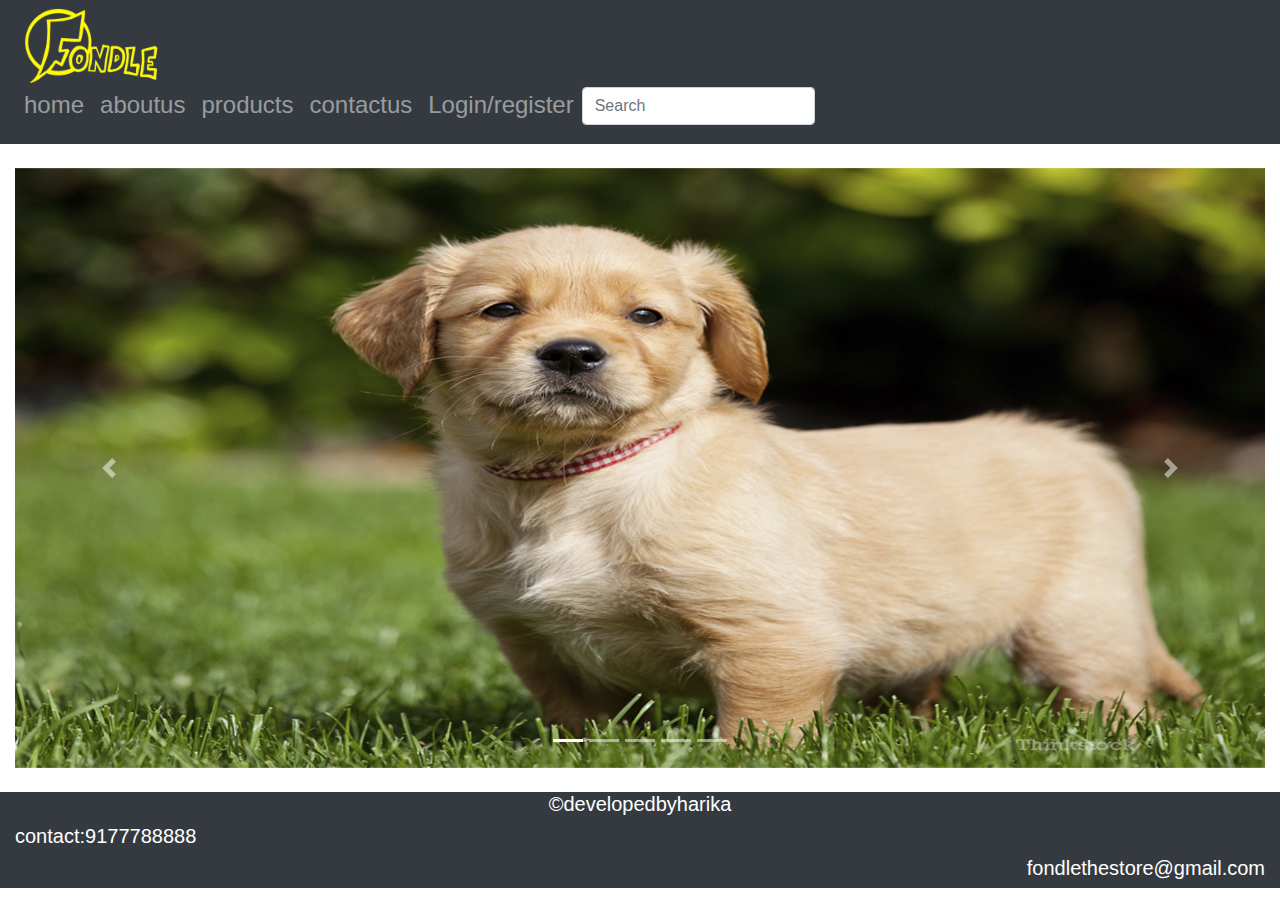
<file: Bootstrap project/index.html>
<!DOCTYPE html>
<html>
<head>
	<title>bootstrap project</title>
	<link rel="stylesheet" type="text/css" href="Bootstrap/css/bootstrap.css">
</head>
<body>
<nav class="navbar navbar-dark navbar-expand-sm bg-dark">
<div class="container-fuild">
<a href="index.html" class="nav-nav-brand"><img src="images/logo.png" width="150px"></a>
<button class="navbar-toggler" data-toggle="collapse" data-target="#abc"><span class="navbar-toggler-icon"></span>
</button>
<div class="collapse navbar-collapse" id="abc">
<ul class="navbar-nav">
	<li class="nav-item-active">
	<a href="index.html" class="nav-link"><h4>home</h4></a>
	</li>
     <li class="nav-item">
	<a href="aboutus.html" class="nav-link"><h4>aboutus</h4></a>
	</li>
	<li class="nav-item">
	<a href="productsus.html" class="nav-link"><h4>products</h4></a>
	</li>
	
	<li class="nav-item">
	<a href="contactus.html" class="nav-link"><h4>contactus</h4></a>
	</li>
	<li class="nav-item"><a href="login.html" class="nav-link"><h4>Login/register</h4></a></li>
	<div class="md-form mt-1">
  <input class="form-control" type="text" placeholder="Search" aria-label="Search">
</div>
	</ul>
	</div>
</div>
</nav>

</body>
<script src="Bootstrap/js/jquery-3.2.1.min.js"></script>
<script src="Bootstrap/js/popper.min.js"></script>
<script src="Bootstrap/js/bootstrap.min.js"></script>

<br>
<div class="container-fluid">
		<div class="carousel slide" id="carouselslide" data-ride="carousel">
			<div class="carousel-inner">
				<div class="carousel-item active">
					<img src="images/dog.png" class="w-100 d-block" height="600px">
				</div>
				<div class="carousel-item">
					<img src="images/dog1.jpg" class="w-100 d-block" height="600px">
				</div>
				<div class="carousel-item">
					<img src="images/parrot.jpg" class="w-100 d-block" height="600px">
				</div>
				<div class="carousel-item">
					<img src="images/parrot1.jpg" class="w-100 d-block" height="600px">
				</div>
				<div class="carousel-item">
					<img src="images/cat.jpg" class="w-100 d-block" height="600px">
				</div>
			
		
		<a class="carousel-control-prev" data-slide="prev" href="#carouselslide"><span class="carousel-control-prev-icon"></span>
	</a>
	<a class="carousel-control-next" data-slide="next" href="#carouselslide"><span class="carousel-control-next-icon"></span>
	</a>
	<ol class="carousel-indicators">
	<li class="active" data-target="#carouselslide" data-slide-to="0"></li>
	<li data-target="#carouselslide" data-slide-to="1"></li>
	<li data-target="#carouselslide" data-slide-to="2"></li> 
	<li data-target="#carouselslide" data-slide-to="3"></li>
	<li data-target="#carouselslide" data-slide-to="4"></li> 
	</ol>
</div>
</div>
</div>


<br>
<div class="container-fluid">
	<div class="row">
		<div class="col-md-12 bg-dark ">
			<footer>
				<div class="text-white"><h5 style="text-align:center">&copy;developedbyharika<h5></div>
				<div class="text-white"><h5>contact:9177788888</h5>
					<div class="text-right text-white"><h5>fondlethestore@gmail.com</h5></div>

				</div>

			</footer>
			

		</div>

	</div>

</div>

</body>
<script src="Bootstrap/js/jquery-3.2.1.min.js"></script>
<script src="Bootstrap/js/popper.min.js"></script>
<script src="Bootstrap/js/bootstrap.min.js"></script>
<script>
	$('carousel').carousel({
		interval:300,
		pause:'hover'
	})
</script>
</html>
</file>
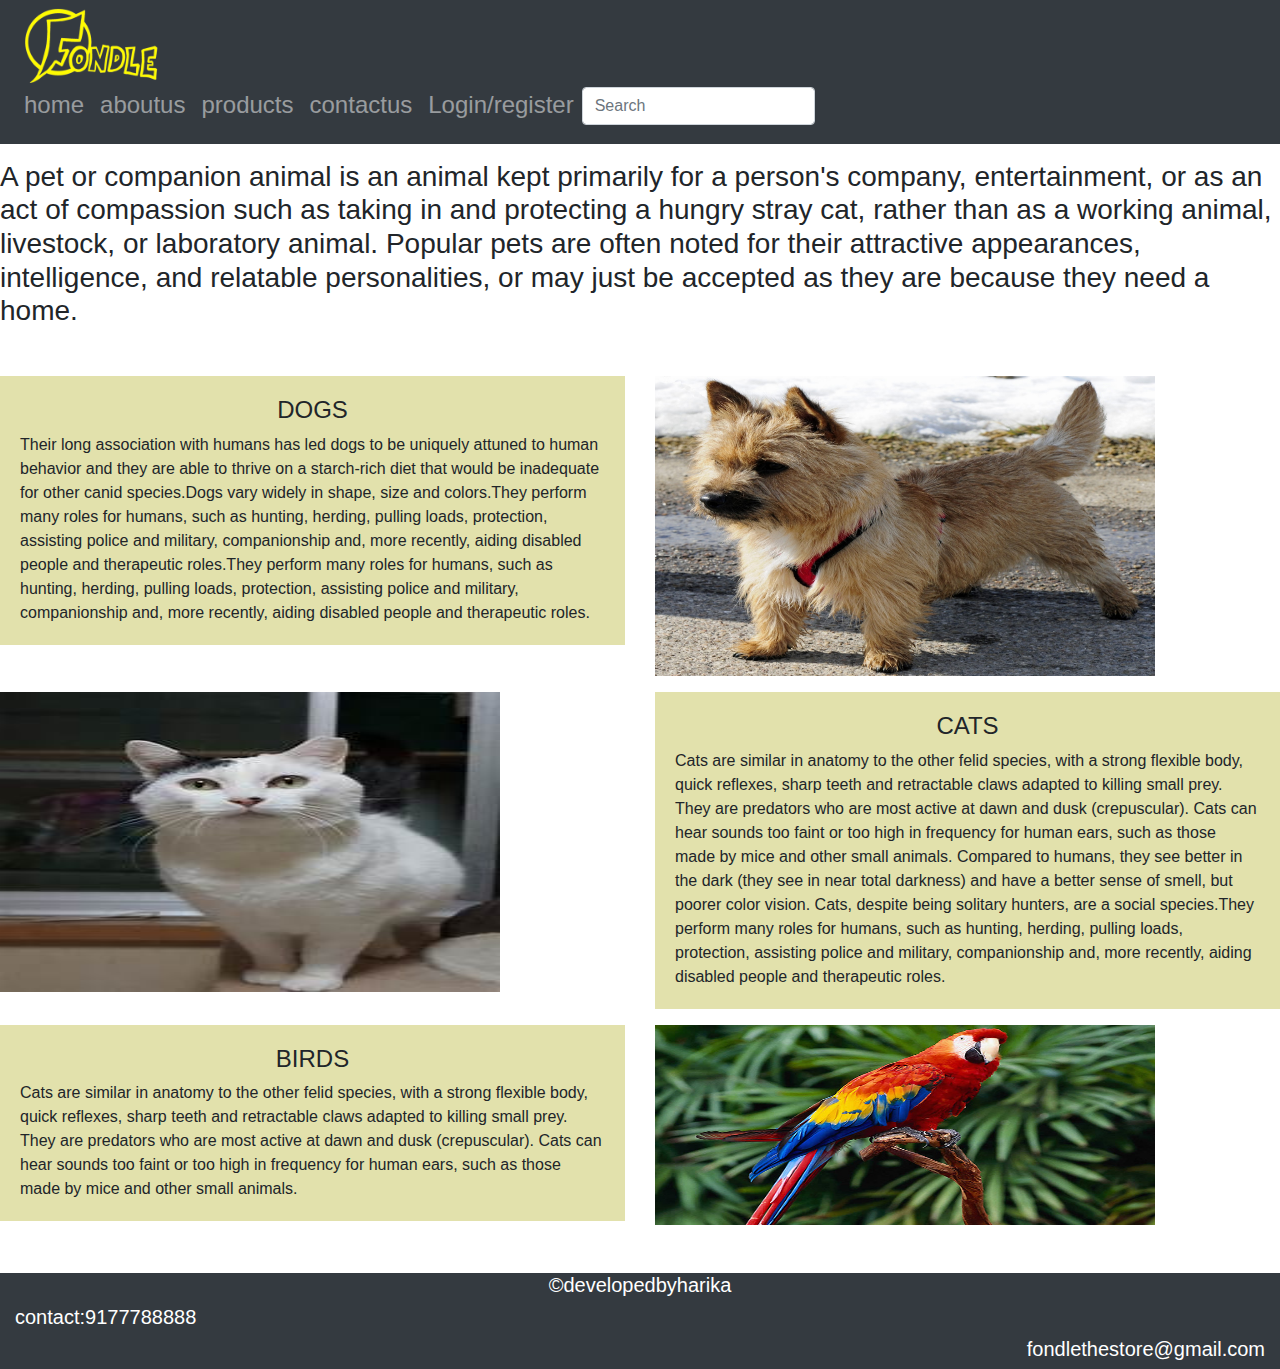
<file: Bootstrap project/aboutus.html>
<!DOCTYPE html>
<html>
<head>
	<title>bootstrap project</title>
	<link rel="stylesheet" type="text/css" href="Bootstrap/css/bootstrap.css">
</head>
<body>
<nav class="navbar navbar-dark navbar-expand-sm bg-dark sticky-top">
<div class="container-fuild">
<a href="index.html" class="nav-nav-brand"><img src="images/logo.png" width="150px"></a>
<button class="navbar-toggler" data-toggle="collapse" data-target="#abc"><span class="navbar-toggler-icon"></span>
</button>
<div class="collapse navbar-collapse" id="abc">
<ul class="navbar-nav">
	<li class="nav-item-active">
	<a href="index.html" class="nav-link"><h4>home</h4></a>
	</li>
	<li class="nav-item">
	<a href="aboutus.html" class="nav-link"><h4>aboutus</h4></a>
	</li>
	<li class="nav-item">
	<a href="productsus.html" class="nav-link"><h4>products</h4></a>
	</li>
	<li class="nav-item">
	<a href="contactus.html" class="nav-link"><h4>contactus</h4></a>
	</li>
	<li class="nav-item"><a href="login.html" class="nav-link"><h4>Login/register</h4></a></li>
	<div class="md-form mt-1">
  <input class="form-control" type="text" placeholder="Search" aria-label="Search">
</div>
	</ul>
	</div>
</div>
</nav>

</body>
<script src="Bootstrap/js/jquery-3.2.1.min.js"></script>
<script src="Bootstrap/js/popper.min.js"></script>
<script src="Bootstrap/js/bootstrap.min.js"></script>

<p>
<h3>A pet or companion animal is an animal kept primarily for a person's company, entertainment, or as an act of compassion such as taking in and protecting a hungry stray cat, rather than as a working animal, livestock, or laboratory animal. Popular pets are often noted for their attractive appearances, intelligence, and relatable personalities, or may just be accepted as they are because they need a home.</h3>
<div class="container-fuild">
<div class="row mt-5">
	<div class="col-6">
<div style="background-color: #e2e1ac; padding: 20px;">
	<h4 style="text-align: center; ">DOGS</h4>
Their long association with humans has led dogs to be uniquely attuned to human behavior and they are able to thrive on a starch-rich diet that would be inadequate for other canid species.Dogs vary widely in shape, size and colors.They perform many roles for humans, such as hunting, herding, pulling loads, protection, assisting police and military, companionship and, more recently, aiding disabled people and therapeutic roles.They perform many roles for humans, such as hunting, herding, pulling loads, protection, assisting police and military, companionship and, more recently, aiding disabled people and therapeutic roles.</div>
</div>
<div class="col-6"><img src="images/dog5.jpg" width="500px" height="300px"></div>
</div>
</div>

<div class="container-fuild-2">
<div class="row mt-3">
	<div class="col-6"><img src="images/hh6.jpg" width="500px" height="300px"></div>

	<div class="col-6">
<div style="background-color: #e2e1ac; padding: 20px;">
	<h4 style="text-align: center; ">CATS</h4>
Cats are similar in anatomy to the other felid species, with a strong flexible body, quick reflexes, sharp teeth and retractable claws adapted to killing small prey. They are predators who are most active at dawn and dusk (crepuscular). Cats can hear sounds too faint or too high in frequency for human ears, such as those made by mice and other small animals. Compared to humans, they see better in the dark (they see in near total darkness) and have a better sense of smell, but poorer color vision. Cats, despite being solitary hunters, are a social species.They perform many roles for humans, such as hunting, herding, pulling loads, protection, assisting police and military, companionship and, more recently, aiding disabled people and therapeutic roles.</div>
</div>
</div>
</div>


<div class="container-fuild-2">
<div class="row mt-3">
	<div class="col-6">
<div style="background-color: #e2e1ac; padding: 20px;">
	<h4 style="text-align: center; ">BIRDS</h4>
Cats are similar in anatomy to the other felid species, with a strong flexible body, quick reflexes, sharp teeth and retractable claws adapted to killing small prey. They are predators who are most active at dawn and dusk (crepuscular). Cats can hear sounds too faint or too high in frequency for human ears, such as those made by mice and other small animals. </div>
</div>
<div class="col-6"><img src="images/parrot1.jpg" width="500px" height="200px"></div>
</div>
</div>
</form>

<br>
<br>
<div class="container-fluid">
	<div class="row">
		<div class="col-md-12 bg-dark ">
			<footer>
				<div class="text-white"><h5 style="text-align:center">&copy;developedbyharika<h5></div>
				<div class="text-white"><h5>contact:9177788888</h5>
					<div class="text-right text-white"><h5>fondlethestore@gmail.com</h5></div>

				</div>

			</footer>
			

		</div>

	</div>

</div>

</body>
<script src="Bootstrap/js/jquery-3.2.1.min.js"></script>
<script src="Bootstrap/js/popper.min.js"></script>
<script src="Bootstrap/js/bootstrap.min.js"></script>
</file>
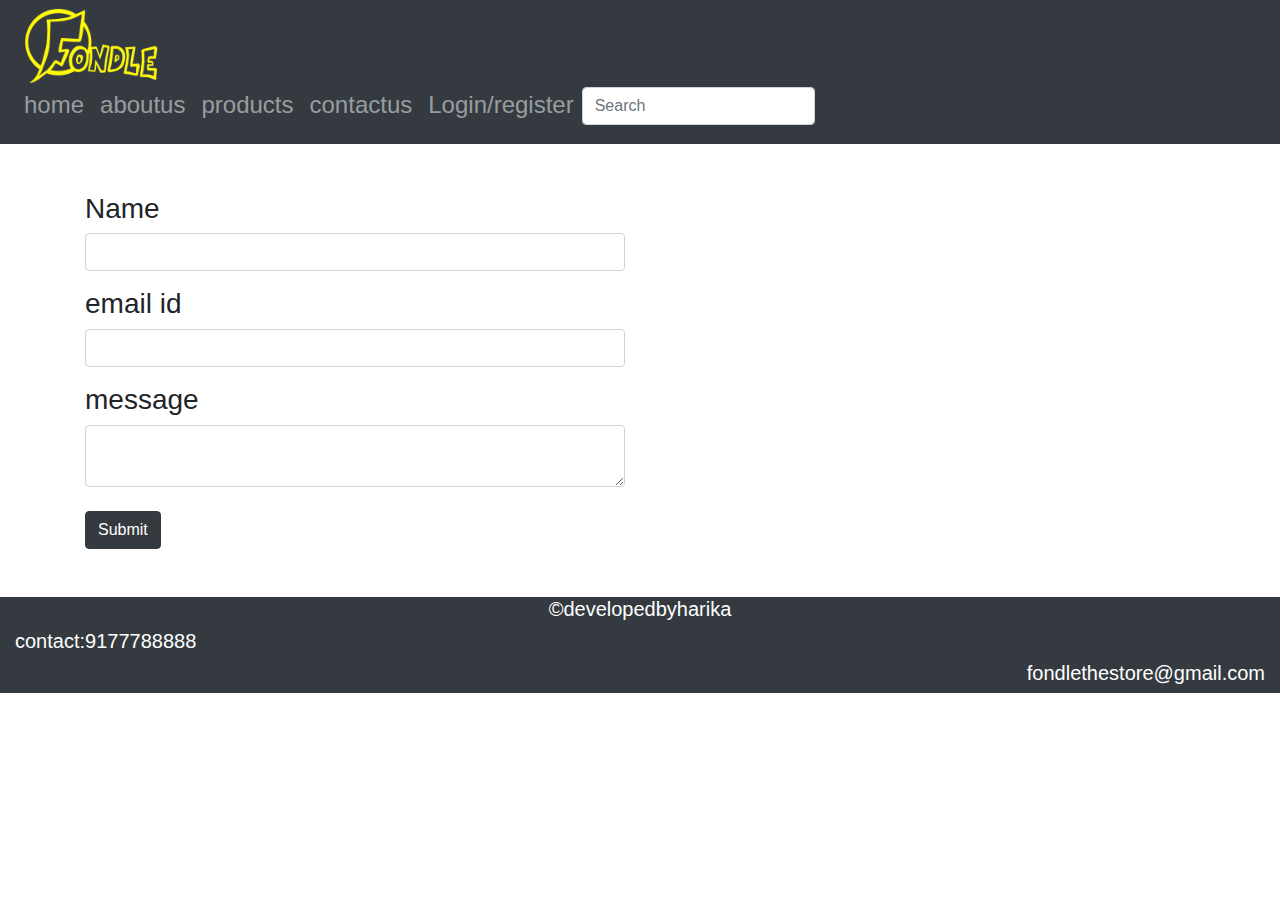
<file: Bootstrap project/contactus.html>
<!DOCTYPE html>
<html>
<head>
	<title>bootstrap project</title>
	<link rel="stylesheet" type="text/css" href="Bootstrap/css/bootstrap.css">
</head>
<body>
<nav class="navbar navbar-dark navbar-expand-sm bg-dark sticky-top">
<div class="container-fuild">
<a href="index.html" class="nav-nav-brand"><img src="images/logo.png" width="150px"></a>
<button class="navbar-toggler" data-toggle="collapse" data-target="#abc"><span class="navbar-toggler-icon"></span>
</button>
<div class="collapse navbar-collapse" id="abc">
<ul class="navbar-nav">
	<li class="nav-item-active">
	<a href="index.html" class="nav-link"><h4>home</h4></a>
	</li>
	<li class="nav-item">
	<a href="aboutus.html" class="nav-link"><h4>aboutus</h4></a>
	</li>
		<li class="nav-item">
	<a href="productsus.html" class="nav-link"><h4>products</h4></a>
	</li>
		<li class="nav-item">
	<a href="contactus.html" class="nav-link"><h4>contactus</h4></a>
	</li>
	<li class="nav-item"><a href="login.html" class="nav-link"><h4>Login/register</h4></a></li>
	<div class="md-form mt-1">
  <input class="form-control" type="text" placeholder="Search" aria-label="Search">
</div>
	</ul>
	</div>
</div>
</nav>
<div class="container">
<form style="center">
<div class="row mt-5">
<div class="col-md-6 ">
<div class="form-group">
<div class="text-dark "></div><h3>Name</h3><input type="text"class="form-control"></div>
<div class="form-group">
<div class="text-dark "></div><h3>email id</h3><input type="text"class="form-control"></div>
<div class="col-md>
<div class="form-group">
<div class="text-dark "></div><h3>message</h3><textarea class="form-control"></textarea></div>
<br>
<button type="button"class="btn btn-dark text-white">Submit</button>
</div>

</div>
</div>
 </div>

<div class="container-fluid">
	<div class="row mt-5 ">
		<div class="col-md-12 bg-dark ">
			<footer>
				<div class="text-white"><h5 style="text-align:center">&copy;developedbyharika<h5></div>
				<div class="text-white"><h5>contact:9177788888</h5>
					<div class="text-right text-white"><h5>fondlethestore@gmail.com</h5></div>

				</div>

			</footer>
			

		</div>

	</div>

</div>


</body>
<script src="Bootstrap/js/jquery-3.2.1.min.js"></script>
<script src="Bootstrap/js/popper.min.js"></script>
<script src="Bootstrap/js/bootstrap.min.js"></script>
</file>
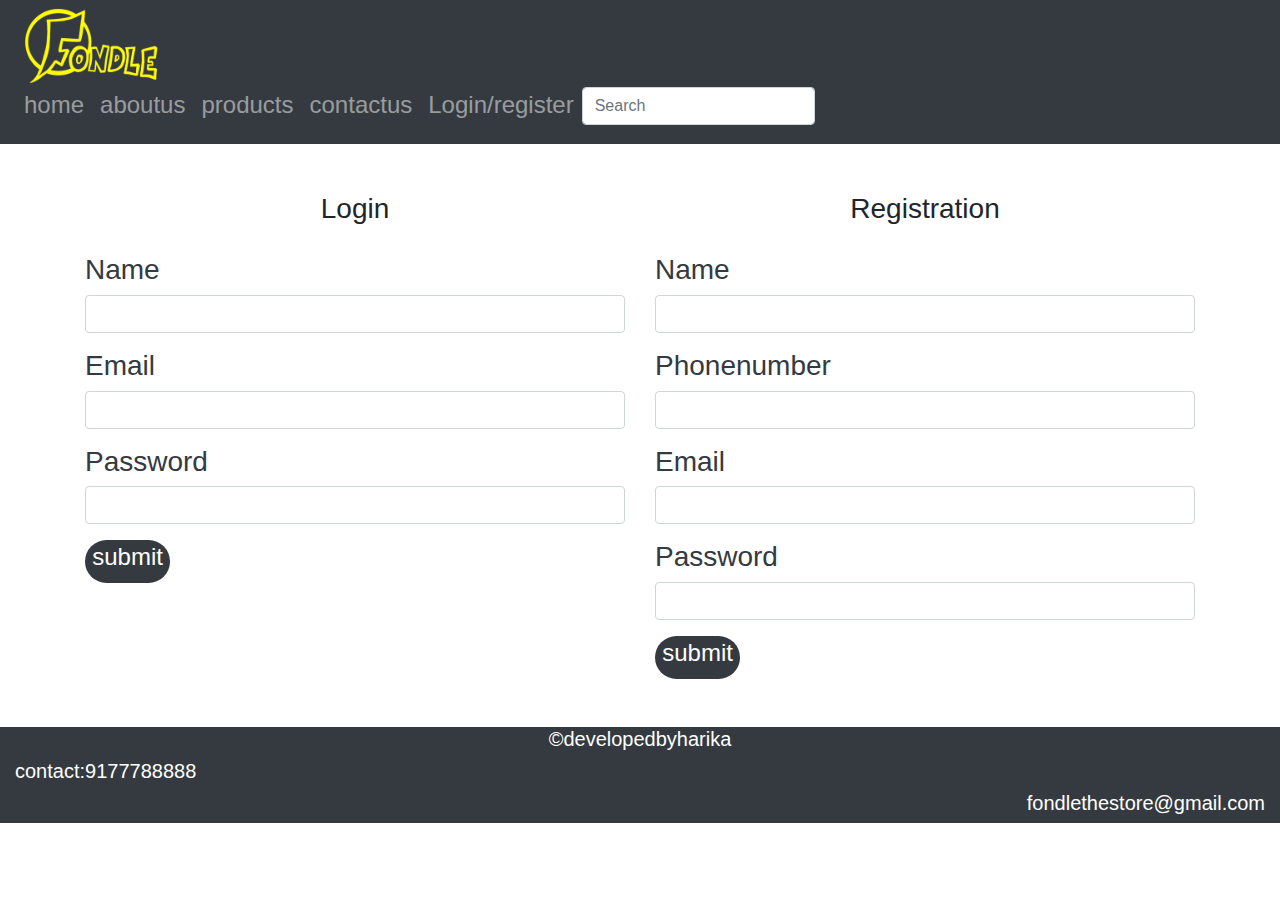
<file: Bootstrap project/login.html>
<!DOCTYPE html>
<html>
<head>
	<title>bootstrap project</title>
	<link rel="stylesheet" type="text/css" href="Bootstrap/css/bootstrap.css">
</head>
<body>
<nav class="navbar navbar-dark navbar-expand-sm bg-dark">
<div class="container-fuild ">
<a href="index.html" class="nav-nav-brand"><img src="images/logo.png" width="150px"></a>
<button class="navbar-toggler" data-toggle="collapse" data-target="#abc"><span class="navbar-toggler-icon"></span>
</button>
<div class="ml-auto"></div>
<div class="collapse navbar-collapse" id="abc">

<ul class="navbar-nav ">
	<li class="nav-item-active">
	<a href="index.html" class="nav-link"><h4>home</h4></a>
	</li>
	<li class="nav-item">
	<a href="aboutus.html" class="nav-link"><h4>aboutus</h4></a>
	</li>
		<li class="nav-item">
	<a href="productsus.html" class="nav-link"><h4>products</h4></a>
	</li>
		<li class="nav-item">
	<a href="contactus.html" class="nav-link"><h4>contactus</h4></a>
	</li>
	<li class="nav-item"><a href="login.html" class="nav-link"><h4>Login/register</h4></a></li>
	<div class="md-form mt-1">
  <input class="form-control" type="text" placeholder="Search" aria-label="Search">
</div>

	
	 </ul>
	</div>
</div>
</nav>
<div class="container">
	<div class="row mt-5">
         <div class="col-md-6"><h3 style="text-align:center;padding-bottom:20px">Login</h3>
			<div class="form-group">
                  <h3><div class="text-dark  border-dark">Name</div></h3><input type="Name"class="form-control"></div>
<div class="form-group">	
<h3><div class="text-dark  border-dark">Email</div></h3><input type="Name"class="form-control"></div>
<div class="form-group">
<h3><div class="text-dark  border-dark">Password</div></h3><input type="Name"class="form-control"></div>
<span class="badge badge-pill badge-dark"><h4>submit</h4></span>
</div>
<div class="col-md-6 col-md-offset-4" ><h3 style="text-align:center;padding-bottom:20px">Registration</h3>
	<div class="form-group">
                  <h3><div class="text-dark">Name</div></h3><input type="Name"class="form-control"></div>
<div class="form-group">
<h3><div class="text-dark  border-dark">Phonenumber</div></h3><input type="Name"class="form-control"></div>
<div class="form-group">	
<h3><div class="text-dark  border-dark">Email</div></h3><input type="Name"class="form-control"></div>
<div class="form-group">
<h3><div class="text-dark  border-dark">Password</div></h3><input type="Name"class="form-control"></div>
<span class="badge badge-pill badge-dark"><h4>submit</h4></span>
</div>
</div>
</div>
<div class="container-fluid">
	<div class="row mt-5">
		<div class="col-md-12 bg-dark ">
			<footer>
				<div class="text-white"><h5 style="text-align:center">&copy;developedbyharika<h5></div>
				<div class="text-white"><h5>contact:9177788888</h5>
					<div class="text-right text-white"><h5>fondlethestore@gmail.com</h5></div>

				</div>

			</footer>
			

		</div>

	</div>

</div>

</body>
<script src="Bootstrap/js/jquery-3.2.1.min.js"></script>
<script src="Bootstrap/js/popper.min.js"></script>
<script src="Bootstrap/js/bootstrap.min.js"></script>
</file>
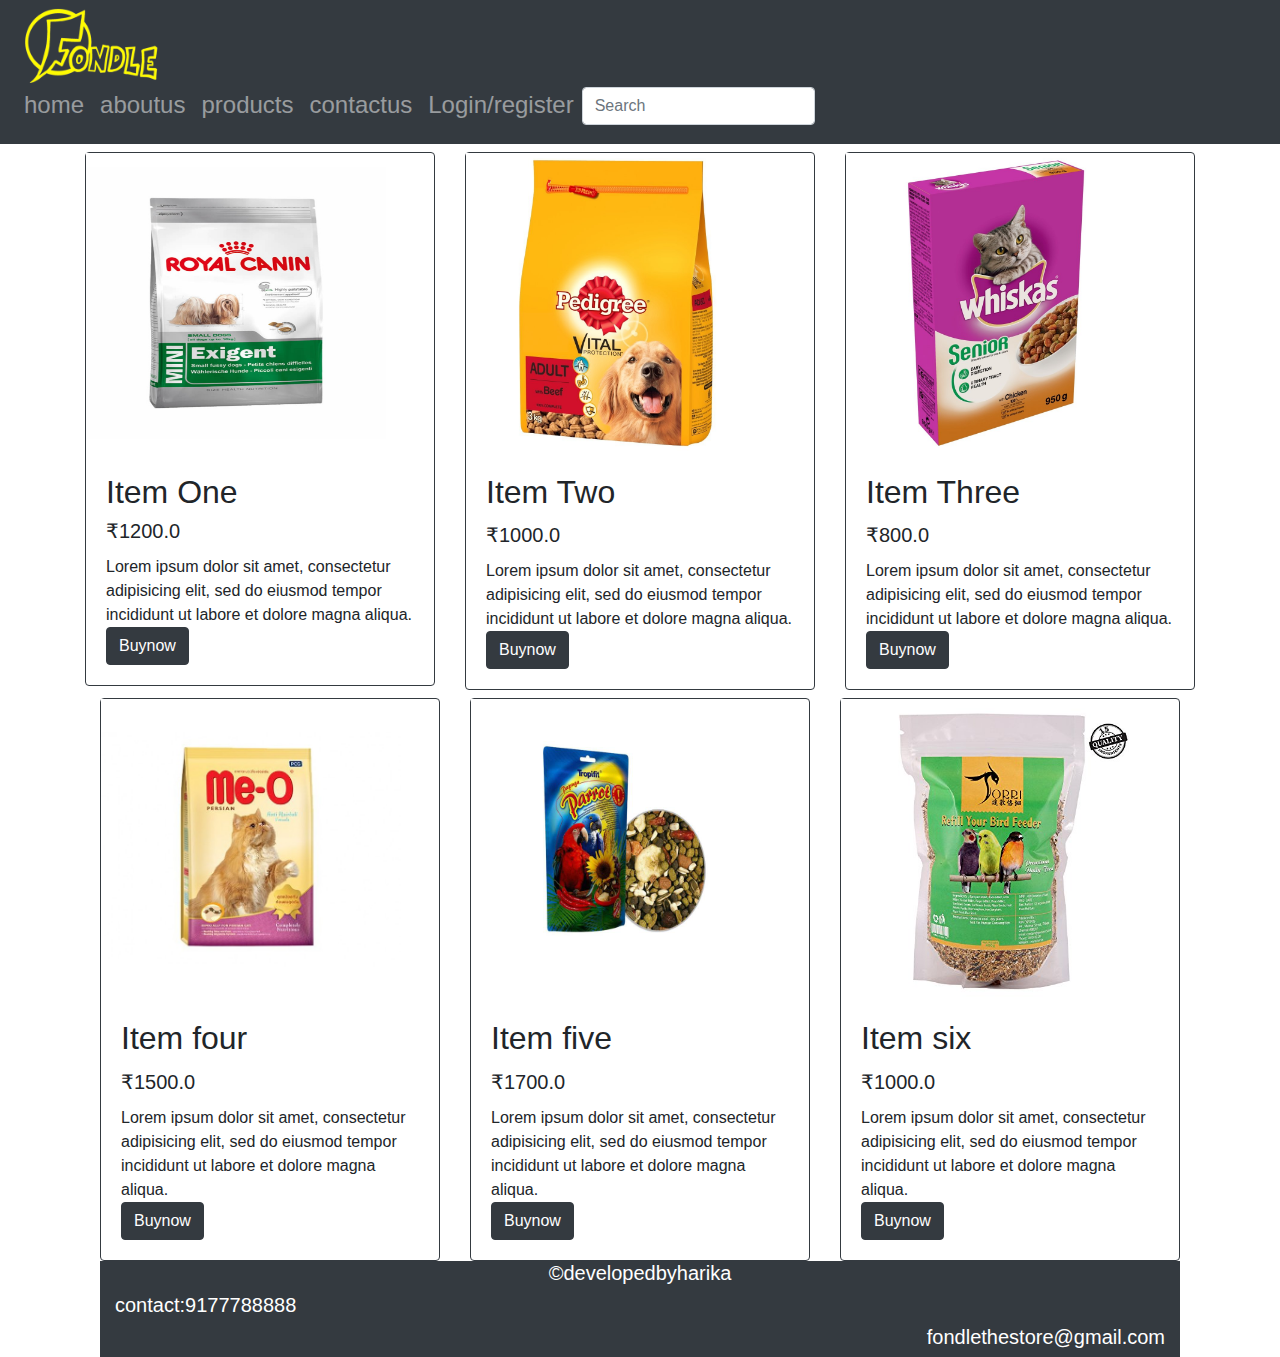
<file: Bootstrap project/productsus.html>
<!DOCTYPE html>
<html>
<head>
	<title>bootstrap project</title>
	<link rel="stylesheet" type="text/css" href="Bootstrap/css/bootstrap.css">
</head>
<body>
<nav class="navbar navbar-dark navbar-expand-sm bg-dark">
<div class="container-fuild">
<a href="index.html" class="nav-nav-brand"><img src="images/logo.png" width="150px"></a>
<button class="navbar-toggler" data-toggle="collapse" data-target="#abc"><span class="navbar-toggler-icon"></span>
</button>
<div class="collapse navbar-collapse" id="abc">
<ul class="navbar-nav">
	<li class="nav-item-active">
	<a href="index.html" class="nav-link"><h4>home</h4></a></li>
	<li class="nav-item">
	<a href="aboutus.html" class="nav-link"><h4>aboutus</h4></a></li>
	<li class="nav-item">
	<a href="productsus.html" class="nav-link"><h4>products</h4></a></li>
	<li class="nav-item">
	<a href="contactus.html" class="nav-link"><h4>contactus</h4></a>
	</li>
		<li class="nav-item"><a href="login.html" class="nav-link"><h4>Login/register</h4></a></li>
	<div class="md-form mt-1">
  <input class="form-control" type="text" placeholder="Search" aria-label="Search">
</div>
	 </ul>
	</div>
</div>
</nav>


<div class="container">
<div class="row mt-2">
	<div class="col-md-4">
    <div class="card text-darkS border-dark">
	<img src="images/hh.jpg" height="300px" width="300px">
	<div class="card-body">
			<div class="card-title text-darkS"><h2>Item One </h2><h5>₹1200.0</h5></div>
		<div class="card-text">Lorem ipsum dolor sit amet, consectetur adipisicing elit, sed do eiusmod
		tempor incididunt ut labore et dolore magna aliqua.</div>
		<button type="button" class="btn btn-dark">Buynow</button>
	</div>
</div>
</div>
<div class="col-md-4">
    <div class="card text-darkS border-dark">
	<img src="images/hh2.jpeg" height="300px" width="300px">
	<div class="card-body">
			<div class="card-title text-darkS"><h2>Item Two </h2></div>
				<div class="card-title text-darkS"><h5>₹1000.0</h5></div>
		<div class="card-text">Lorem ipsum dolor sit amet, consectetur adipisicing elit, sed do eiusmod
		tempor incididunt ut labore et dolore magna aliqua.</div>
		<button type="button" class="btn btn-dark">Buynow</button>
	</div>
</div>
</div>
<div class="col-md-4">
    <div class="card text-darkS border-dark">
	<img src="images/hh3.jpg" height="300px" width="300px">
	<div class="card-body">
		<div class="card-title text-darkS"><h2>Item Three </h2></div>
		<div class="card-title text-darkS"><h5>₹800.0</h5></div>
		<div class="card-text">Lorem ipsum dolor sit amet, consectetur adipisicing elit, sed do eiusmod
		tempor incididunt ut labore et dolore magna aliqua.</div>
		<button type="button" class="btn btn-dark">Buynow</button>
	</div>
</div>
</div>
</div>
<div class="container">
<div class="row mt-2">
	<div class="col-md-4">
    <div class="card text-darkS border-dark">
	<img src="images/hh4.jpg" height="300px" width="300px">
	<div class="card-body">
		<div class="card-title text-darkS"><h2>Item four</h2></div>
				<div class="card-title text-darkS"><h5>₹1500.0</h5></div>
		<div class="card-text">Lorem ipsum dolor sit amet, consectetur adipisicing elit, sed do eiusmod
		tempor incididunt ut labore et dolore magna aliqua.</div>
		<button type="button" class="btn btn-dark">Buynow</button>
	</div>
</div>
</div>
<div class="col-md-4">
    <div class="card text-darkS border-dark">
	<img src="images/hh5.jpg" height="300px" width="300px">
	<div class="card-body">
			<div class="card-title text-darkS"><h2>Item five</h2></div>
				<div class="card-title text-darkS"><h5>₹1700.0</h5></div>
		<div class="card-text">Lorem ipsum dolor sit amet, consectetur adipisicing elit, sed do eiusmod
		tempor incididunt ut labore et dolore magna aliqua.</div>
		<button type="button" class="btn btn-dark">Buynow</button>
	</div>
</div>
</div>
<div class="col-md-4">
    <div class="card text-darkS border-dark">
	<img src="images/hh7.jpg" height="300px" width="300px">
	<div class="card-body">
		<div class="card-title text-darkS"><h2>Item six</h2></div>
		<div class="card-title text-darkS"><h5>₹1000.0</h5></div>
		<div class="card-text">Lorem ipsum dolor sit amet, consectetur adipisicing elit, sed do eiusmod
		tempor incididunt ut labore et dolore magna aliqua.</div>
		<button type="button" class="btn btn-dark">Buynow</button>
	</div>
</div>
</div>
</div>
<div class="container-fluid">
	<div class="row">
		<div class="col-md-12 bg-dark ">
			<footer>
				<div class="text-white"><h5 style="text-align:center">&copy;developedbyharika<h5></div>
				<div class="text-white"><h5>contact:9177788888</h5>
					<div class="text-right text-white"><h5>fondlethestore@gmail.com</h5></div>

				</div>

			</footer>
			

		</div>

	</div>

</div>

</body>
<script src="Bootstrap/js/jquery-3.2.1.min.js"></script>
<script src="Bootstrap/js/popper.min.js"></script>
<script src="Bootstrap/js/bootstrap.min.js"></script>
<script>
	$('carousel').carousel({
		interval:100,
		pause:'hover'
	})
</script>
</html>
</file>
